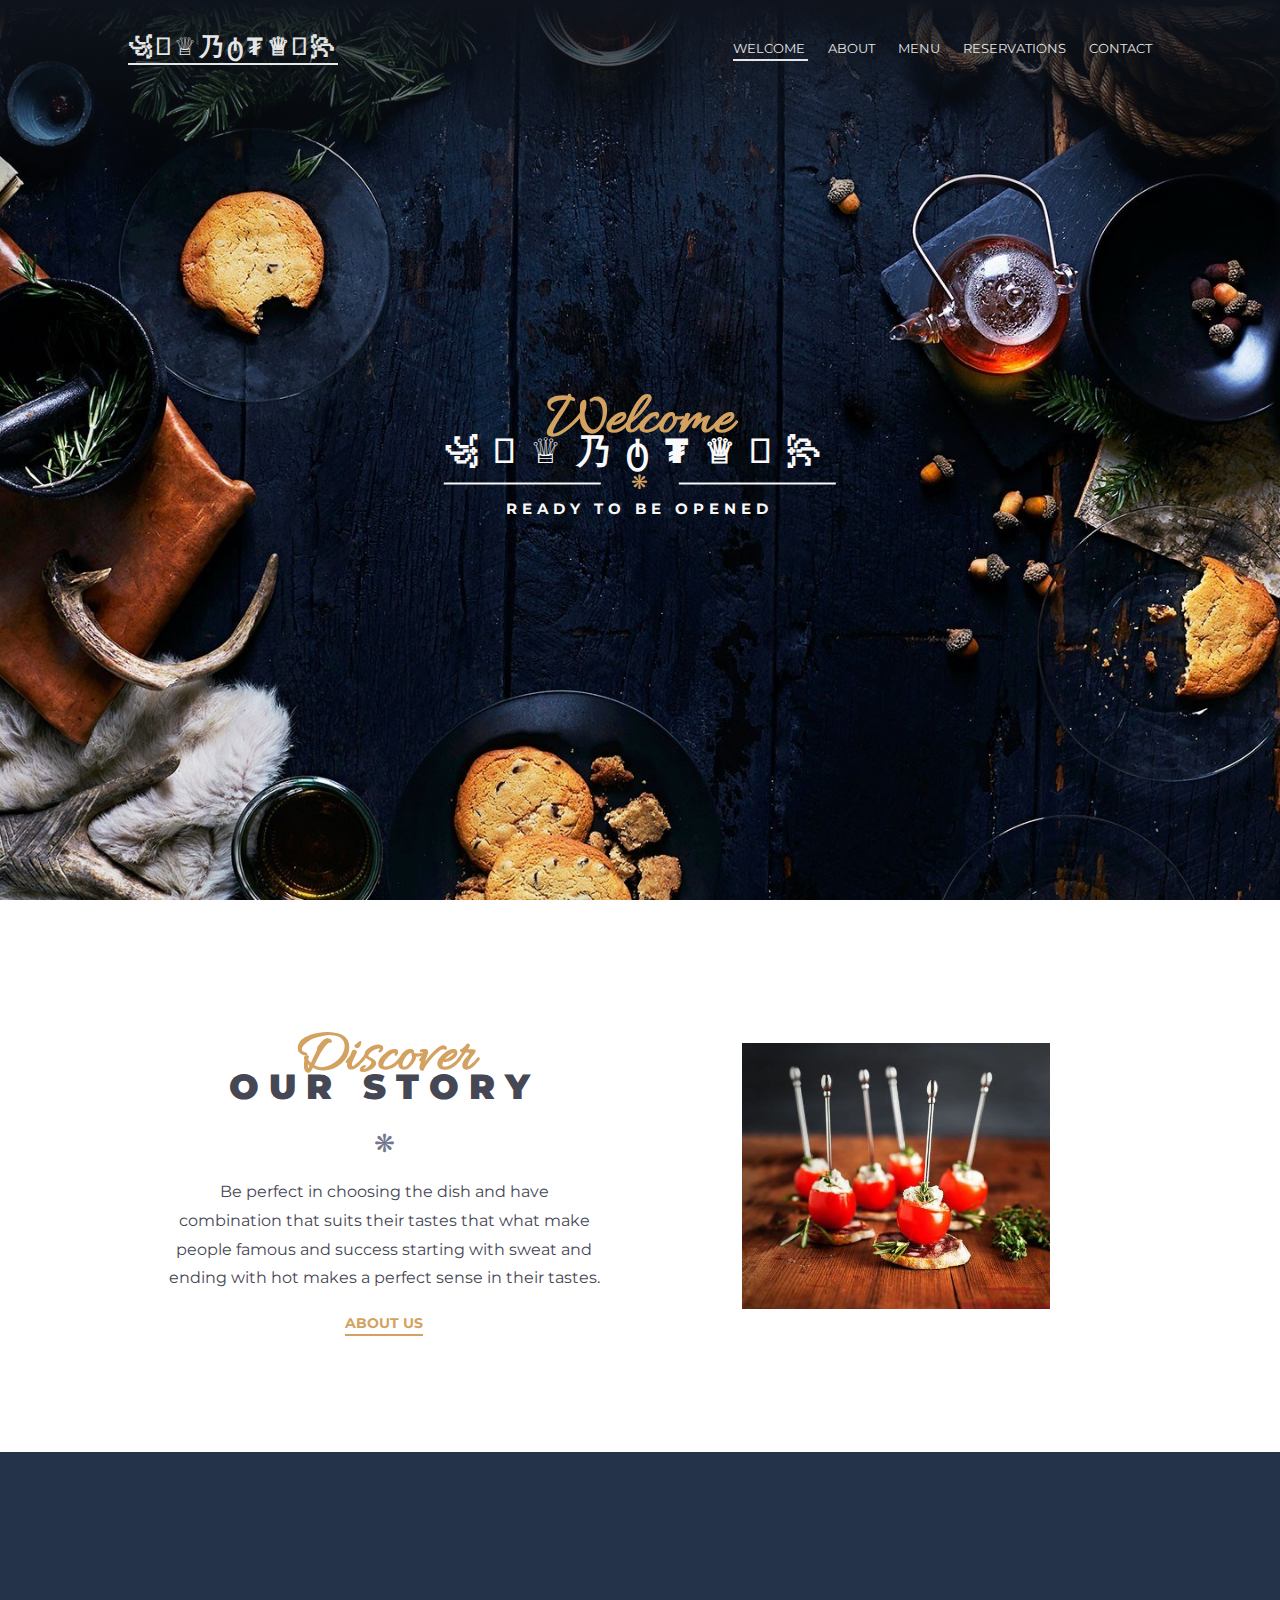
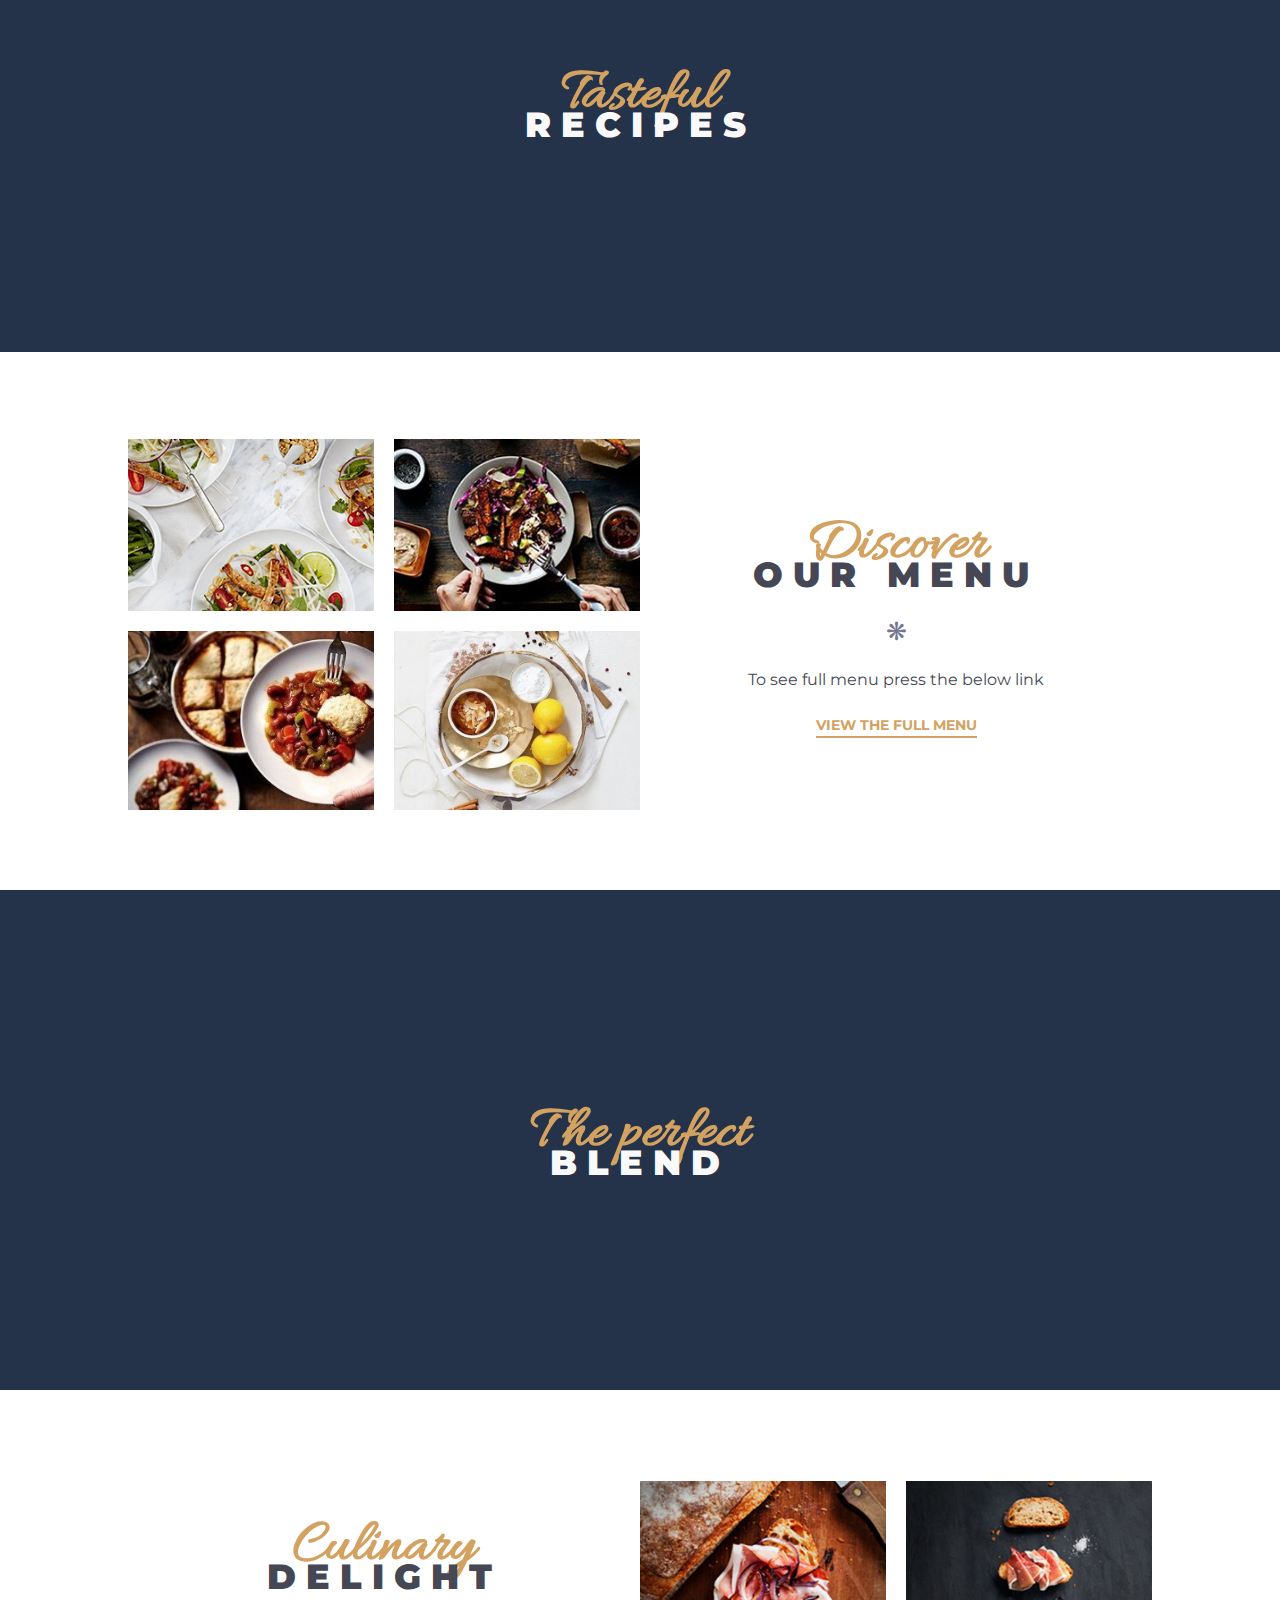
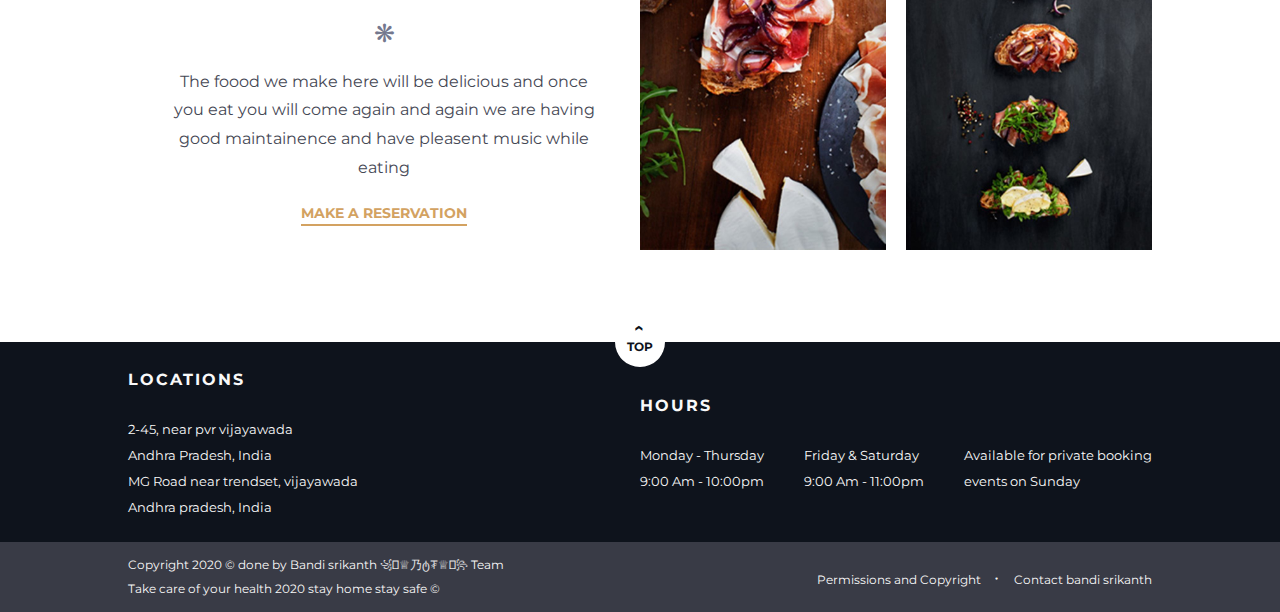
<file: jithendra/index.html>
<!DOCTYPE html>
<html lang="en">
	<head>
		<meta charset="UTF-8">
		<meta name="viewport" content="width=device-width, initial-scale=1">
		<meta name="author" content="Website coded by Patricia Georgescu using the design from George Olaru on Behance">
		<meta name="description" content="Template website for a restaurant business. Created using the design of George Olaru on Behance.">
		<meta name="keywords" content="mock-up, website, template, restaurant, design, web development">
		<title>restaurant</title>
		<link href="https://fonts.googleapis.com/css?family=Allura" rel="stylesheet">
		<link href="https://fonts.googleapis.com/css?family=Montserrat:400,700,900" rel="stylesheet">
		<link rel="stylesheet" href="./assets/css/styles.css">
	</head>
	<body>
		<header id="go_to_top">
			<div class="gradient">
				<div class="container">
					<h2 id="logo"><a href="index.html"> ꧁𒆜♕乃ტ₮♕𒆜꧂ </a></h2>
					<img id="open_menu" class="menu_icon show" src="./assets/img/menu.png" >
					<img id="close_menu" class="menu_icon" src="./assets/img/x.png" >
					<nav>
						<a href="#go_to_top" class="menu_link active"> Welcome </a>
						<a href="#about" class="menu_link"> About </a>
						<a href="#menu" class="menu_link"> Menu </a>
						<a href="#reservation" class="menu_link"> Reservations </a>
						<a href="#info" class="menu_link"> Contact </a>
					</nav>
				</div>
			</div>
			<div class="welcome_container">
				<h1 class="highlight">Welcome</h1>
				<h1 class="brand">  ꧁𒆜♕乃ტ₮♕𒆜꧂  </h1>
				<span class="symbol"> &#10059; </span>
				<h2> Ready to be opened </h2>
			</div>
		</header>
		
		<main>
			<section id="about" class="breakpoint">
				<div class="content">
					<h1 class="highlight"> Discover </h1>
					<h1 class="topic"> our story </h1>
					<p class="symbol"> &#10059; </p>
					<p> Be perfect in choosing the dish and have combination that suits their tastes that what make people famous and success starting with sweat and ending with hot makes a perfect sense in their tastes. </p>
					<h2><a href="#"> About us </a></h2>
				</div>
				<div class="img_container">
					<img src="./assets/img/tomatoes.jpg" title="Stuffed tomatoes" alt="Stuffed tomatoes"> 
				</div>
			</section>
			
			<section class="divider"> 
					<h1 class="highlight"> Tasteful </h1>
					<h1 class="topic"> recipes </h1>
			</section>
			
			<section id="menu" class="breakpoint"> 
				<div class="img_container">
					<img class="align_end" src="./assets/img/menu1.jpg" title="Fresh salad" alt="Fresh salad image"> 
					<img class="align_end" src="./assets/img/menu2.jpg" title="Fresh fancy salad" alt="Fresh fancy salad image">
					<img class="align_start" src="./assets/img/menu3.jpg" title="Mushroom dish with legumes" alt="Mushroom dish with legumes image">
					<img class="align_start" src="./assets/img/menu4.jpg" title="Dessert with lemon" alt="Dessert with lemon image">
				</div>
				<div class="content">
					<h1 class="highlight"> Discover </h1>
					<h1 class="topic"> our menu </h1>
					<p class="symbol"> &#10059; </p>
					<p> To see full menu press the below link </p>
					<h2><a href="file:///C:/Users/Appi%20Reddy/Documents/dinesh/bandi/menu.html"> View the full menu </a></h2>
				</div>
			</section>
			
			<section class="divider">
					<h1 class="highlight"> The perfect </h1>
					<h1 class="topic"> blend </h1>			
			</section>
			
			<section id="reservation" class="breakpoint"> 
				<div class="content">
					<h1 class="highlight"> Culinary </h1>
					<h1 class="topic"> delight </h1>
					<p class="symbol"> &#10059; </p>
					<p>  The foood we make here will be delicious and once you eat you will come again and again we are having good maintainence and have pleasent music while eating</p>
					<h2><a href="file:///C:/Users/Appi%20Reddy/Documents/dinesh/bandi/reservation.html"> Make a reservation </a></h2>
				</div>
				<div class="img_container">
					<img src="./assets/img/meat.jpg" title="Meat and cheese" alt="Sandwiches image"> 
					<img src="./assets/img/sandwiches.jpg" title="Sandwiches" alt="Sandwiches image">
				</div>			
			</section>
						
		</main>
		
		<footer>
			<div id="top"> 
				<a href="#go_to_top" class="menu_link">
					<p id="arrow"> &lsaquo; </p>
					<p>  Top </p>
				</a>
			</div>
			<div id="info" class="breakpoint">
				<div id="locations">
					<h2> Locations </h2>
					<div  class="address_container">
						<div class="address1">
							<p> 2-45, near pvr vijayawada </p>
							<p> Andhra Pradesh, India </p>
						</div>
						<div class="address2">
							<p>  MG Road near trendset, vijayawada </p>
							<p>Andhra pradesh, India  </p>
						</div>
					</div>
				</div>
				
				<div id="hours">
					<h2> Hours </h2>
					<div class="open_container">
						<div class="open">
							<p> Monday - Thursday </p>
							<p> 9:00 Am - 10:00pm </p>
						</div>	
						<div class="open">
							<p> Friday & Saturday </p>
							<p> 9:00 Am - 11:00pm </p>
						</div>
						<div class="open">
							<p> Available for private booking </p>
							<p> events on Sunday </p>
						</div>
					</div>
				</div>
			</div>
			<div class="copyright_container">
				<div id="copyright">
						<div> 
							<p> Copyright 2020 &copy; done by Bandi srikanth <a href="#">꧁𒆜♕乃ტ₮♕𒆜꧂ </a> Team </p>
							
							<p> Take care of your health 2020 stay home stay safe &copy; </p>
						</div>
						<div>
							<p> Permissions and Copyright <span class="dot"> &middot; </span> Contact bandi srikanth </p>
						</div>			
				</div>
			</div>	
		</footer>
		
		<script src="./assets/js/scripts.js"> </script>
	</body>
</html>
</file>
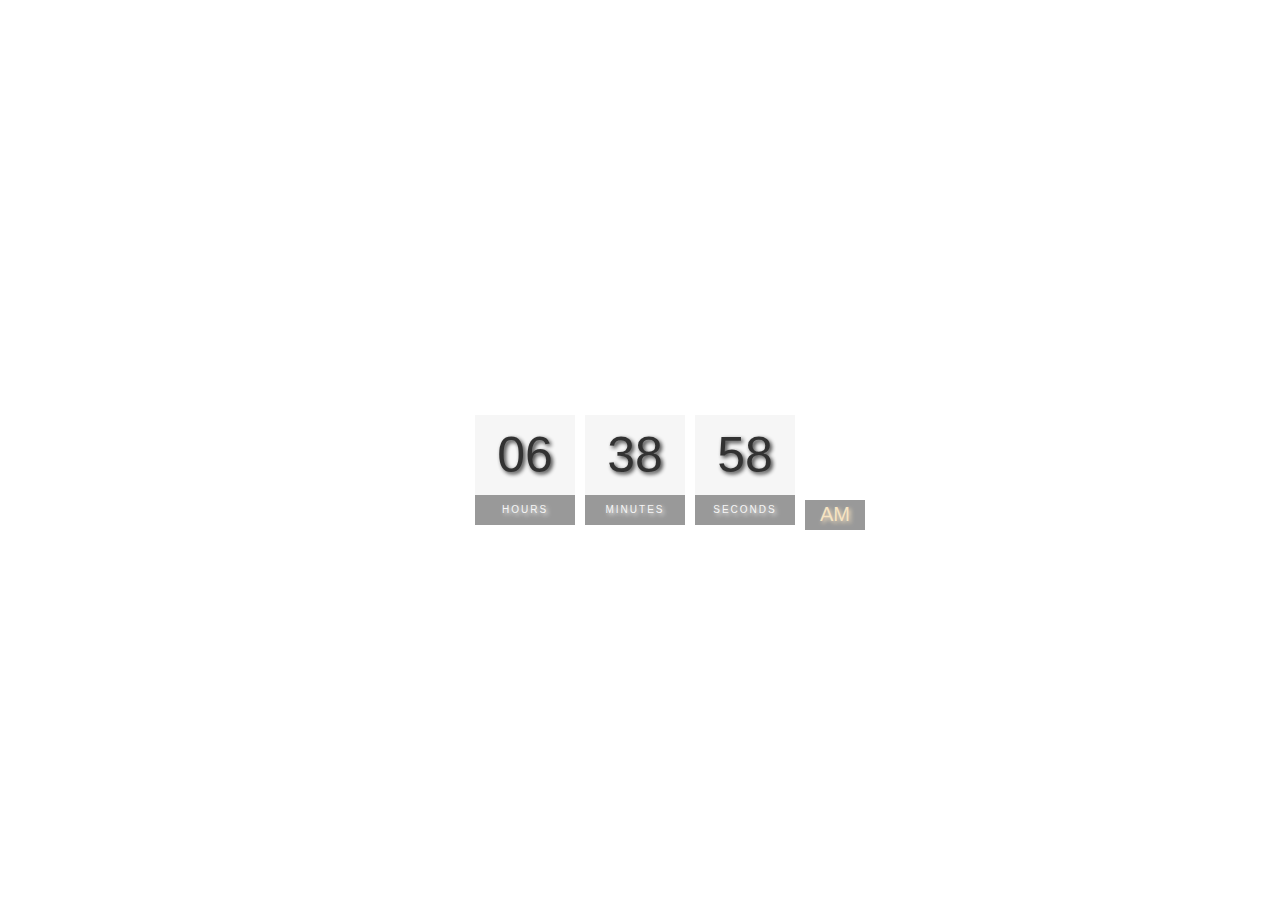
<file: digital clock/Digitalclock.HTML>
<!DOCTYPE html>
<html>
<head>
	<meta charset="utf-8">
	<meta name="viewport" content="width=device-width, initial-scale=1">
	<title>DIGITAL CLOCK</title>
	<link rel="stylesheet" type="text/css" href="style.css">
</head>
<body>
	<h2>Digital Clock</h2>
	<div class="clock">
		<div>
			<span id="hour">00</span>
			<span class="text">Hours</span>
		</div>
		<div>
			<span id="minutes">00</span>
			<span class="text">Minutes</span>
		</div>
		<div>
			<span id="seconds">00</span>
			<span class="text">Seconds</span>
		</div>
		<div>
			<span id="ampm">AM</span>
		</div>
	</div>
	<script src="index.js"></script>
</body>
</html>
</file>
<file: jithendra/assets/css/styles.css>
body, h1, h2, p {
	margin: 0;
	padding: 0;
	font-family: 'Montserrat', sans-serif, Calibri;
	font-size: 16px;
}

header {
	height: 100vh;
	position: relative;
	background: #0e131c url("../img/main_bg.jpg") no-repeat center center fixed;
	background-size: cover;
}

a {
	text-decoration: none;
	color: #e6e6e6;
}

main {
	color: #454754;
	text-align: center;
}

footer {
	background-color: #0e131c;
	color: #f9f9f9;
	line-height: 2;
	position: relative;
}

.container, #about, #menu, #reservation, #info, #copyright {
	width: 80%;
	margin: 0 auto;
}

/* Header */

nav {
	font-size: 13px;
}

nav a {
	margin: 0 10px;
	padding-bottom: 3px;
}

nav a:nth-of-type(5) {
	margin-right: 0;
}

nav a.active {
	border-bottom: 2px solid #e6e6e6;
}

.container {
	text-transform: uppercase;
	display: flex;
	justify-content: space-between;
	align-items: center;
	padding: 30px 0;
	transition: all .7s ease-in-out;
	/* border: 1px solid yellow; */
	box-sizing: border-box;
}

.container.fixed_menu {
	background-color: #0e131c;
	border-bottom: 1px solid #d3a261;
	width: 100%;
	position: fixed;
	top: 0%;
	padding: 10px 40px;
	transition: all .7s ease-in-out;
	z-index: 5;
}

/* Hamburger Menu (continued in the media queries section) */

.menu_icon {
	display: none;
	cursor: pointer;
}

.gradient {
	width: 100%;
	height: 200px;
	background: linear-gradient(to bottom, #0e131c, transparent);
}

#logo {
	border-bottom: 2px solid #e6e6e6;
	letter-spacing: 3px;
	font-size: 25px;
}

#logo a {
	color: #e6e6e6;
}

.welcome_container {
	text-align: center;
	position: absolute;
	top: 50%;
	left: 50%;
	transform: translate(-50%, -50%);
	text-transform: uppercase;
	color: #f9f9f9;

}

.highlight {
	color: #d3a261;
	font-family: 'Allura', cursive, Calibri, sans-serif;
	text-transform: none;
	font-size: 60px;
}

.brand, .topic {
	letter-spacing: 15px;
	margin-top: -30px;
	font-weight: 900;
	font-size: 35px;
}

header .symbol {
	color: #d3a261;
	font-size: 20px;
	display: block;
	position: relative;
	margin-top: -5px;
	margin-bottom: 5px;
}

header .symbol:before, header .symbol:after {
	content: "";
	position: absolute;
	display: inline-block;
	top: 60%;
	transform: translateY(-50%);
	height: 2px;
	width: 40%;
	background-color: #f9f9f9;
}

header .symbol:before {
	margin-right: 10px;
	left: 0;
}

header .symbol:after {
	margin-left: 10px;
	right: 0;
}


header h2 {
	font-size: 15px;
	letter-spacing: 5px;
}

/* Main */

section#about, section#menu, section#reservation {
	display: flex;
	justify-content: space-between;
	margin-top: 80px;
	margin-bottom: 80px;
}

.content {
	box-sizing: border-box;
	padding: 40px;
	width: 50%;
	display: flex;
	flex-flow: column wrap;
	justify-content: center;
}

.topic {
	letter-spacing: 10px;
	text-transform: uppercase;
}

.content a{
	color: #d3a261;
	text-transform: uppercase;
	font-size: 14px;
	padding-bottom: 2px;
	border-bottom: 2px solid #d3a261;
}

.content h2 {
	margin-top: 20px;
}

.content p:nth-of-type(2) {
	line-height: 1.8;
}

.symbol {
	color: #74788e;
	font-size: 25px;
	margin-top: 20px;
	margin-bottom: 20px;
}

.img_container {
	width: 50%;
	display: flex;
	justify-content: center;
	align-items: center;
}

section img {
	width: 60%;
	min-width: 300px;
}

#menu .img_container {
	display: grid;
	grid-template-columns: 1fr 1fr;
	grid-template-rows: 1fr 1fr;
	grid-gap: 20px 20px;
}

#menu img {
	width: 100%;
	min-width: 50px;
}

.align_end {
	align-self: end;
}

.align_start {
	align-self: start;
}

#reservation .img_container {
	display: grid;
	grid-template-columns: 1fr 1fr;
	grid-template-rows: 1fr;
	grid-gap: 20px 20px;
}

#reservation img {
	width: 100%;
	min-width: 50px;
	max-width: 320px;
}

/* Dividers */

.divider {
	height: 500px;
	display: flex;
	flex-flow: column wrap;
	justify-content: center;
}

.divider .topic {
	color: #f9f9f9;
}

main section:nth-of-type(2) {
	background: #24324a url(../img/bread.jpg) no-repeat center center fixed;
	background-size: cover;
}

main section:nth-of-type(4) {
	background: #24324a url(../img/cookies.jpg) no-repeat center center fixed;
	background-size: cover;
}

/* Footer */

.copyright_container {
	width: 100%;
	background-color: #393b46;
}

#info {
	display: flex;
	justify-content: space-between;
	min-height: 200px;
}

#info h2 {
	text-transform: uppercase;
	letter-spacing: 2px;
	font-size: 16px;
}

#info p {
	font-size: 13px;
}

#info > div {
	display: flex;
	flex-flow: column wrap;
	justify-content: center;
}

#locations {
	width: 35%;
}

#hours {
	width: 50%;
}

.address_container, .open_container {
	margin-top: 20px;
	display: flex;
	flex-flow: row wrap;
	justify-content: space-between;
}

#copyright p {
	font-size: 12px;
}

#copyright {
	min-height: 70px;
	display: flex;
	justify-content: space-between;
	align-items: center;
}

.dot {
	padding: 0 10px;
	font-size: 20px;
}

#top {
	width: 50px;
	height: 50px;
	border-radius: 50%;
	position: absolute;
	left: 50%;
	top: -25px;
	transform: translateX(-50%);
	background-color: #fff;
	color: #0e131c;
	line-height: normal;
	text-align: center;
	font-weight: bold;
	text-transform: uppercase;
	cursor: pointer;
}

#top p {
	font-size: 12px;
}

#top a {
	color: #0e131c;
}

p#arrow {
	transform: rotate(90deg);
	font-size: 18px;
}

.address1 {
	padding-right: 30px;
}

/* Media queries */

@media all and (max-width: 575px) {
	.divider {
		height: 400px;
	}
	
	#copyright p {
		font-size: 10px;
	}
	
	#info {
		flex-flow: column nowrap;
	}
	
	#locations, div#hours {
		width: 100%;
		padding: 0;
		text-align: center;
	}
	
	div#locations, .address_container {
		flex-flow: column nowrap;
	}
	
	div#hours {
		margin-top: 30px;
	}
	
	div#locations {
		margin-top: 20px;
	}
	
	.address1 {
		padding-right: 0;
	}
}

@media all and (max-width: 700px) {
	
	nav {
		display: none;
	}
	
	#open_menu.show, #close_menu.show {
		display: block;
		z-index: 5;
	}
	
	#logo {
		z-index: 5;
	}
	
	.container.show_menu {
		width: 100%;
		height: 100vh;
		/* we need these for when the page is in the welcome section, where the fixed_menu class is no longer active */
		padding: 10px 40px;
		position: fixed;
		top: 0;
		z-index: 5;
		/* resetting the following ones */
		transition: none;
		border-bottom: none;
		background-color: rgba(0, 0, 0, .9);
		align-items: flex-start;
	}
	
	nav.show_menu { 
		position: absolute;
		height: 100vh;
		width: 100vw;
		display: flex;
		flex-flow: column nowrap;
		justify-content: center;
		align-items: center;
		/* because the parent container has some padding, we need to get it out */
		margin: -10px 0 0 -40px;		
	}
	
	nav.show_menu a {
		margin-bottom: 10px;
	}
	
	nav.show_menu a:nth-of-type(5) {
		margin-right: 10px;
	}

}

@media all and (max-width: 767px) {
	
	section#about, section#menu, section#reservation {
		margin-top: 20px;
		margin-bottom: 20px;
		display: flex;
		flex-direction: column;
	}
	
	.content, .img_container {
		width: 100%;	
	}
	
	section#about {
		margin-bottom: 40px;
	}
	
	section#menu {
		margin-top: 40px;
	}
	
	section#reservation {
		margin-bottom: 60px;
	}
	
	.open_container div:nth-of-type(2) {
		margin-top: 20px;
	}
	
	#locations {
		align-self: flex-start;
	}
	
	.open_container {
		flex-flow: column nowrap;
	}
	
	#info {
		justify-content: center;
	}
	
	#hours {
		width: 28%;
		padding-left: 20%;
	}
}

@media all and (max-width: 990px) {
	#copyright p {
		font-size: 12px;
	}
	
	#copyright {
		flex-flow: column nowrap;
		padding: 25px 0;
	}
	
	#copyright div {
		width: 80%;
		text-align: center;
	}
}

@media all and (min-width: 768px) and (max-width: 990px) {
	section#about, section#menu, section#reservation {
		margin-top: 40px;
		margin-bottom: 40px;
	}
}

@media all and (max-width: 1097px) {
	.open_container div:nth-of-type(3) {
		width: 100%;
	}
	
	.address2, .open_container div:nth-of-type(3) {
		margin-top: 20px;
	}
	
	#info {
		padding: 40px 0;
	}
}
</file>
<file: digital clock/style.css>
body{
	margin: 0;
	font-family: sans-serif;
	display: flex;
	flex-direction: column;
	align-items: center;
	height: 100vh;
	justify-content: center;
	background: url("https://images.unsplash.com/photo-1570641963303-92ce4845ed4c?ixlib=rb-1.2.1&ixid=MnwxMjA3fDB8MHxwaG90by1wYWdlfHx8fGVufDB8fHx8&auto=format&fit=crop&w=774&q=80");
	background-size: cover;
	overflow: hidden;
}

h2{
	text-transform: uppercase;
	letter-spacing: 4px;
	font-size: 14px;
	text-align: center;
	color: white;
}

.clock{
	display: flex;
	position: relative;
}
.clock div{
	margin: 5px;
}

.clock span{
	width: 100px;
	height: 80px;
	background-color: whitesmoke;
	opacity: .8;
	display: flex;
	justify-content: center;
	align-items: center;
	font-size: 50px;
	text-shadow: 2px 2px 4px;

}

.clock .text{
	height: 30px;
	font-size: 10px;
	text-transform: uppercase;
	letter-spacing: 2px;
	background: gray;
	opacity: .8;
	color: whitesmoke;
}

.clock #ampm{
	bottom: 0;
	position: absolute;
	width: 60px;
	height: 30px;
	font-size: 20px;
	background: gray;
	opacity: .8;
	color: wheat;
}
</file>
